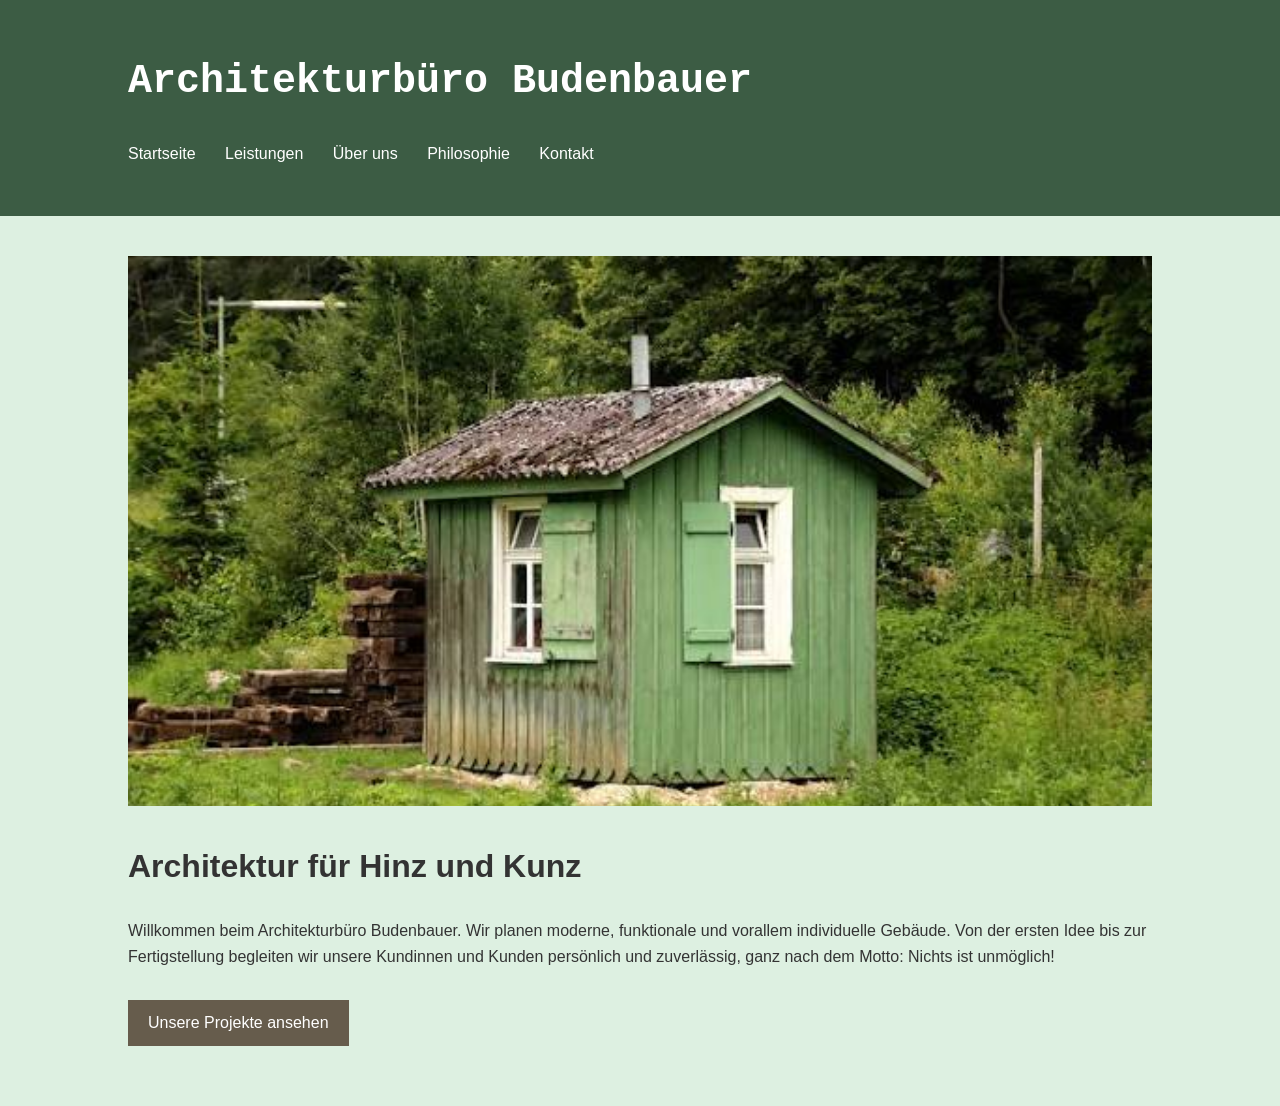
<file: index.html>
<!DOCTYPE html>
<html lang="de">

<head>
    <meta charset="UTF-8">
    <meta name="viewport" content="width=device-width, initial-scale=1.0">
    <title>Architekturbüro Budenbauer</title>
    <link rel="stylesheet" href="style.css">
</head>

<body>

<header>
    <h1>Architekturbüro Budenbauer</h1>

    <nav>
        <a href="index.html">Startseite</a>
        <a href="projekte.html">Leistungen</a>
        <a href="team.html">Über uns</a>
        <a href="philosophie.html">Philosophie</a>
        <a href="kontakt.html">Kontakt</a>
    </nav>
</header>

<main>

    <section class="start">
        <img src="startseite.jpeg" alt="Modernes Gebäude">

        <h2>Architektur für Hinz und Kunz</h2>

        <p>
            Willkommen beim Architekturbüro Budenbauer. Wir planen moderne,
            funktionale und vorallem individuelle Gebäude. Von der ersten Idee bis
            zur Fertigstellung begleiten wir unsere Kundinnen und Kunden
            persönlich und zuverlässig, ganz nach dem Motto: Nichts ist unmöglich!
        </p>

        <a class="button" href="projekt-detail.html">Unsere Projekte ansehen</a>
       
    </section>
</file>
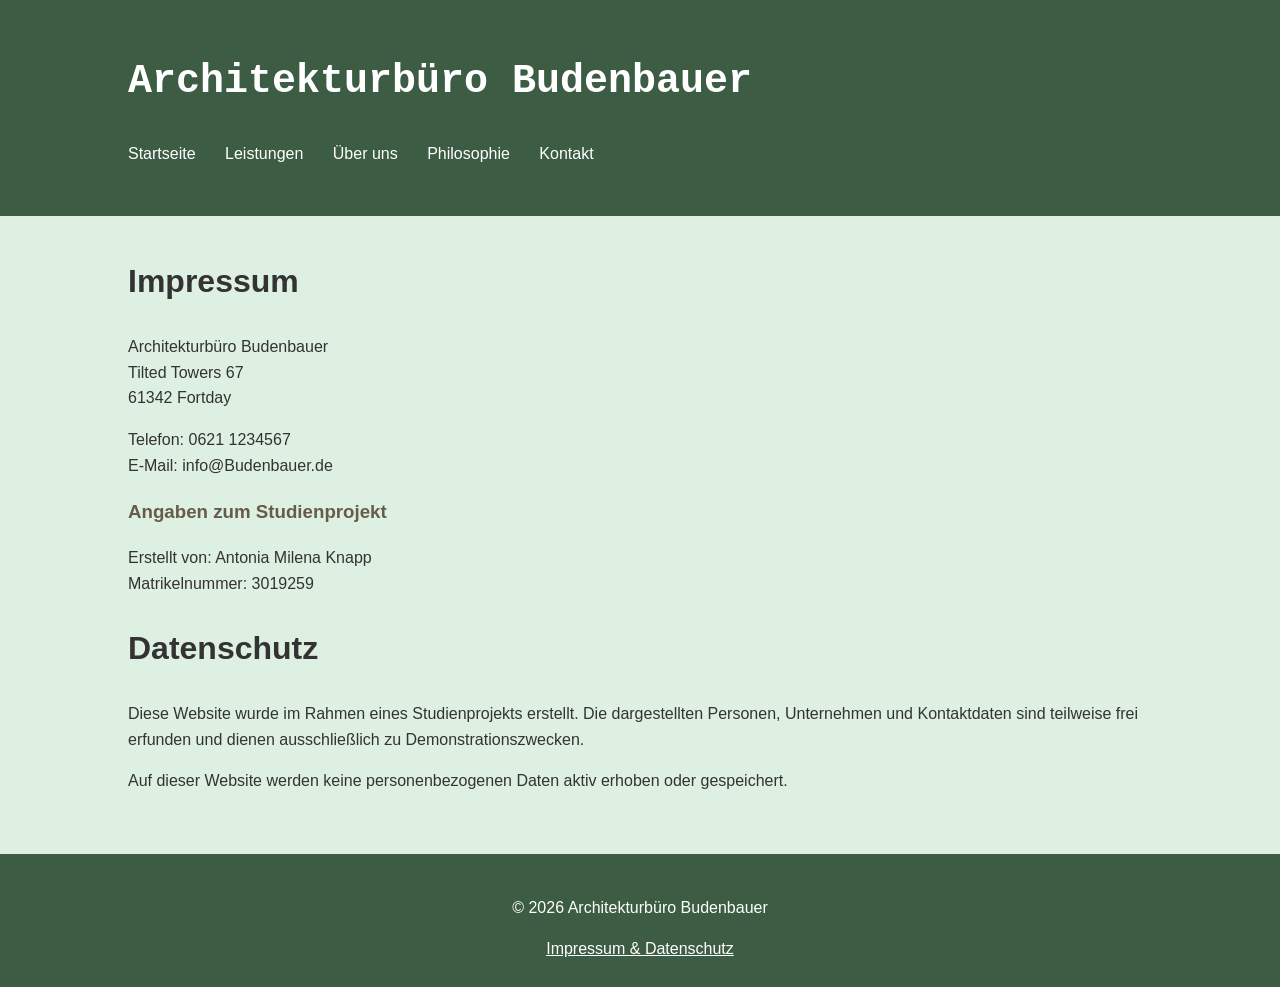
<file: impressum.html>
<!DOCTYPE html>
<html lang="de">

<head>
    <meta charset="UTF-8">
    <meta name="viewport" content="width=device-width, initial-scale=1.0">
    <title>Impressum | Budenbauer</title>
    <link rel="stylesheet" href="style.css">
</head>

<body>

<header>
    <h1>Architekturbüro Budenbauer</h1>

    <nav>
        <a href="index.html">Startseite</a>
        <a href="projekte.html">Leistungen</a>
        <a href="team.html">Über uns</a>
        <a href="philosophie.html">Philosophie</a>
        <a href="kontakt.html">Kontakt</a>
    </nav>
</header>

<main>

    <section>
        <h2>Impressum</h2>

        <p>
            Architekturbüro Budenbauer<br>
            Tilted Towers 67<br>
            61342 Fortday
        </p>

        <p>
            Telefon: 0621 1234567<br>
            E-Mail: info@Budenbauer.de
        </p>

        <h3>Angaben zum Studienprojekt</h3>

        <p>
            Erstellt von: Antonia Milena Knapp<br>
            Matrikelnummer: 3019259
        </p>

        <h2>Datenschutz</h2>

        <p>
            Diese Website wurde im Rahmen eines Studienprojekts erstellt.
            Die dargestellten Personen, Unternehmen und Kontaktdaten sind
            teilweise frei erfunden und dienen ausschließlich zu
            Demonstrationszwecken.
        </p>

        <p>
            Auf dieser Website werden keine personenbezogenen Daten
            aktiv erhoben oder gespeichert.
        </p>
    </section>

</main>

<footer>
    <p>© 2026 Architekturbüro Budenbauer</p>
    <a href="impressum.html">Impressum & Datenschutz</a>
</footer>

</body>
</html>
</file>
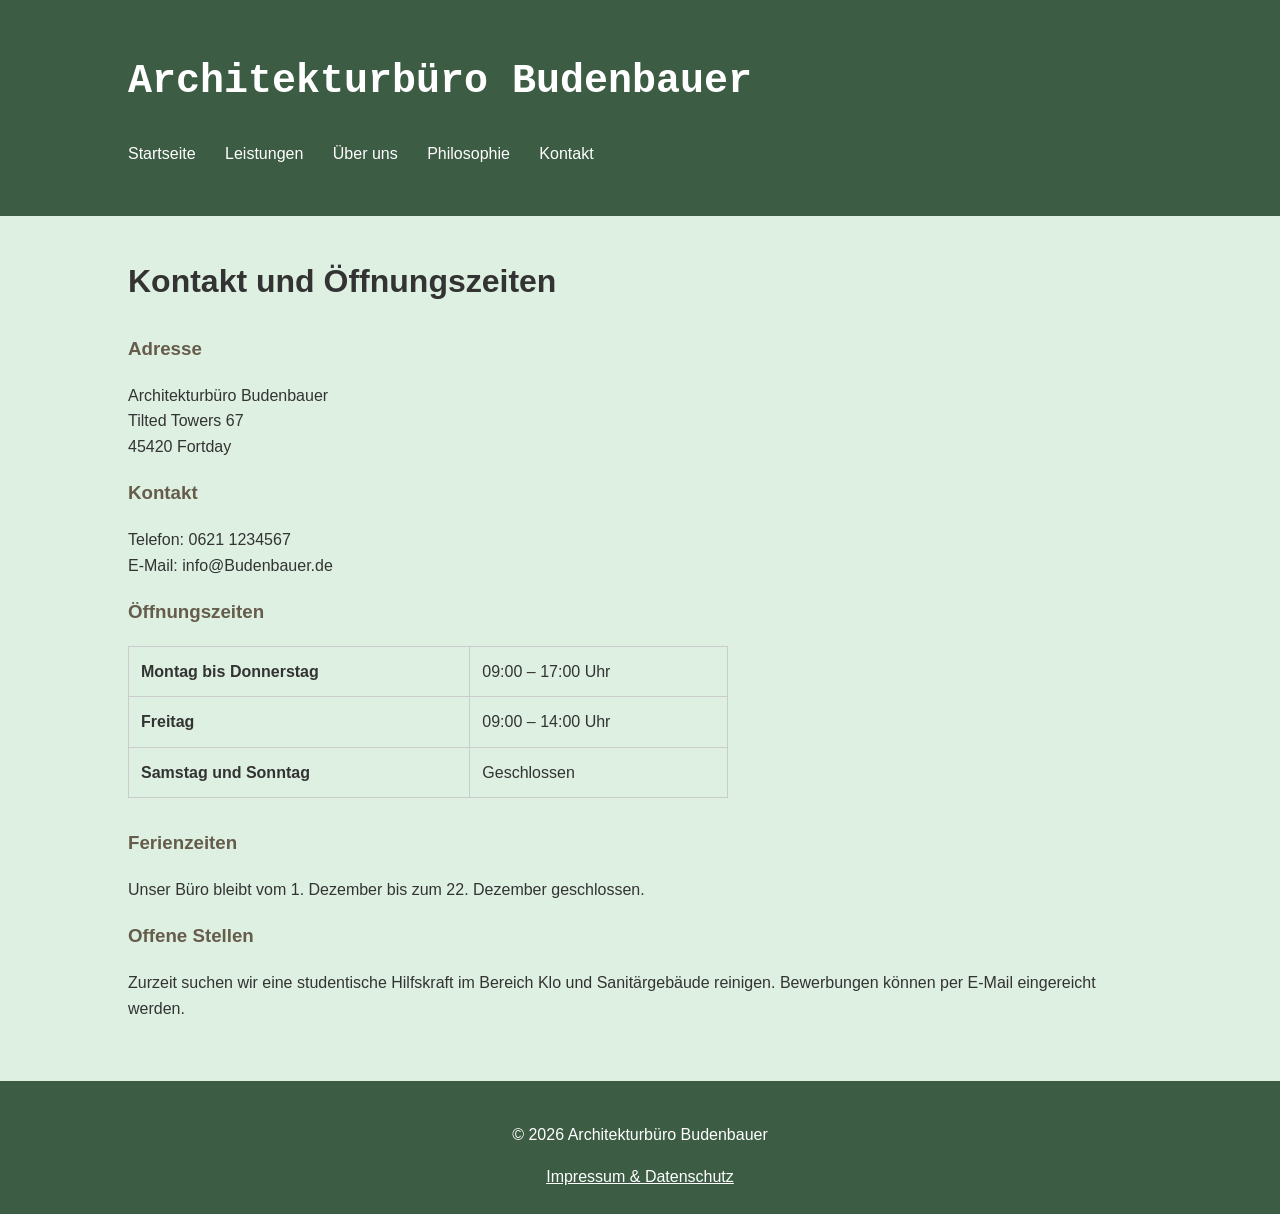
<file: kontakt.html>
<!DOCTYPE html>
<html lang="de">

<head>
    <meta charset="UTF-8">
    <meta name="viewport" content="width=device-width, initial-scale=1.0">
    <title>Kontakt | Budenbauer</title>
    <link rel="stylesheet" href="style.css">
</head>

<body>

<header>
    <h1>Architekturbüro Budenbauer</h1>

    <nav>
        <a href="index.html">Startseite</a>
        <a href="projekte.html">Leistungen</a>
        <a href="team.html">Über uns</a>
        <a href="philosophie.html">Philosophie</a>
        <a href="kontakt.html">Kontakt</a>
    </nav>
</header>

<main>

    <section>
        <h2>Kontakt und Öffnungszeiten</h2>

        <h3>Adresse</h3>

        <p>
            Architekturbüro Budenbauer<br>
            Tilted Towers 67<br>
            45420 Fortday
        </p>

        <h3>Kontakt</h3>

        <p>
            Telefon: 0621 1234567<br>
            E-Mail: info@Budenbauer.de
        </p>

        <h3>Öffnungszeiten</h3>

        <table>
            <tr>
                <td>Montag bis Donnerstag</td>
                <td>09:00 – 17:00 Uhr</td>
            </tr>

            <tr>
                <td>Freitag</td>
                <td>09:00 – 14:00 Uhr</td>
            </tr>

            <tr>
                <td>Samstag und Sonntag</td>
                <td>Geschlossen</td>
            </tr>
        </table>

        <h3>Ferienzeiten</h3>

        <p>
            Unser Büro bleibt vom 1. Dezember bis zum 22. Dezember geschlossen.
        </p>

        <h3>Offene Stellen</h3>

        <p>
            Zurzeit suchen wir eine studentische Hilfskraft im Bereich
            Klo und Sanitärgebäude reinigen. Bewerbungen können per E-Mail
            eingereicht werden.
        </p>
    </section>

</main>

<footer>
    <p>© 2026 Architekturbüro Budenbauer</p>
    <a href="impressum.html">Impressum & Datenschutz</a>
</footer>

</body>
</html>
</file>
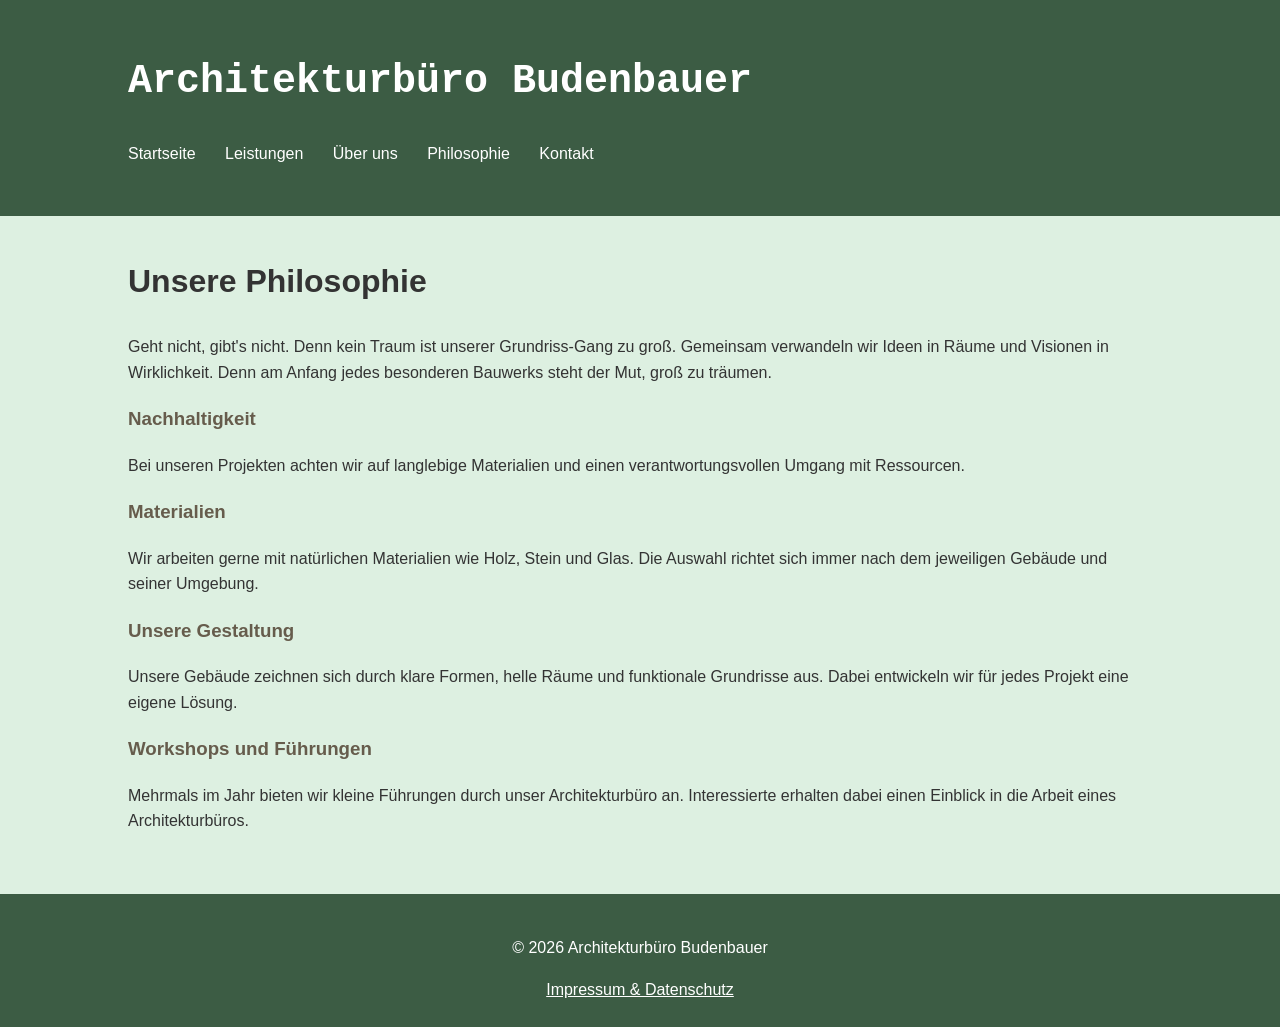
<file: philosophie.html>
<!DOCTYPE html>
<html lang="de">

<head>
    <meta charset="UTF-8">
    <meta name="viewport" content="width=device-width, initial-scale=1.0">
    <title>Unsere Philosophie | Budenbauer</title>
    <link rel="stylesheet" href="style.css">
</head>

<body>

<header>
    <h1>Architekturbüro Budenbauer</h1>

    <nav>
        <a href="index.html">Startseite</a>
        <a href="projekte.html">Leistungen</a>
        <a href="team.html">Über uns</a>
        <a href="philosophie.html">Philosophie</a>
        <a href="kontakt.html">Kontakt</a>
    </nav>
</header>

<main>

    <section>
        <h2>Unsere Philosophie</h2>

        <p>
            Geht nicht, gibt's nicht. Denn kein Traum ist unserer Grundriss-Gang zu groß. Gemeinsam verwandeln wir Ideen in Räume und Visionen in Wirklichkeit. Denn am Anfang jedes besonderen Bauwerks steht der Mut, groß zu träumen.
        </p>

        <h3>Nachhaltigkeit</h3>

        <p>
            Bei unseren Projekten achten wir auf langlebige Materialien
            und einen verantwortungsvollen Umgang mit Ressourcen.
        </p>

        <h3>Materialien</h3>

        <p>
            Wir arbeiten gerne mit natürlichen Materialien wie Holz,
            Stein und Glas. Die Auswahl richtet sich immer nach dem
            jeweiligen Gebäude und seiner Umgebung.
        </p>

        <h3>Unsere Gestaltung</h3>

        <p>
            Unsere Gebäude zeichnen sich durch klare Formen,
            helle Räume und funktionale Grundrisse aus.
            Dabei entwickeln wir für jedes Projekt eine eigene Lösung.
        </p>

        <h3>Workshops und Führungen</h3>

        <p>
            Mehrmals im Jahr bieten wir kleine Führungen durch unser
            Architekturbüro an. Interessierte erhalten dabei einen
            Einblick in die Arbeit eines Architekturbüros.
        </p>
    </section>

</main>

<footer>
    <p>© 2026 Architekturbüro Budenbauer</p>
    <a href="impressum.html">Impressum & Datenschutz</a>
</footer>

</body>
</html>
</file>
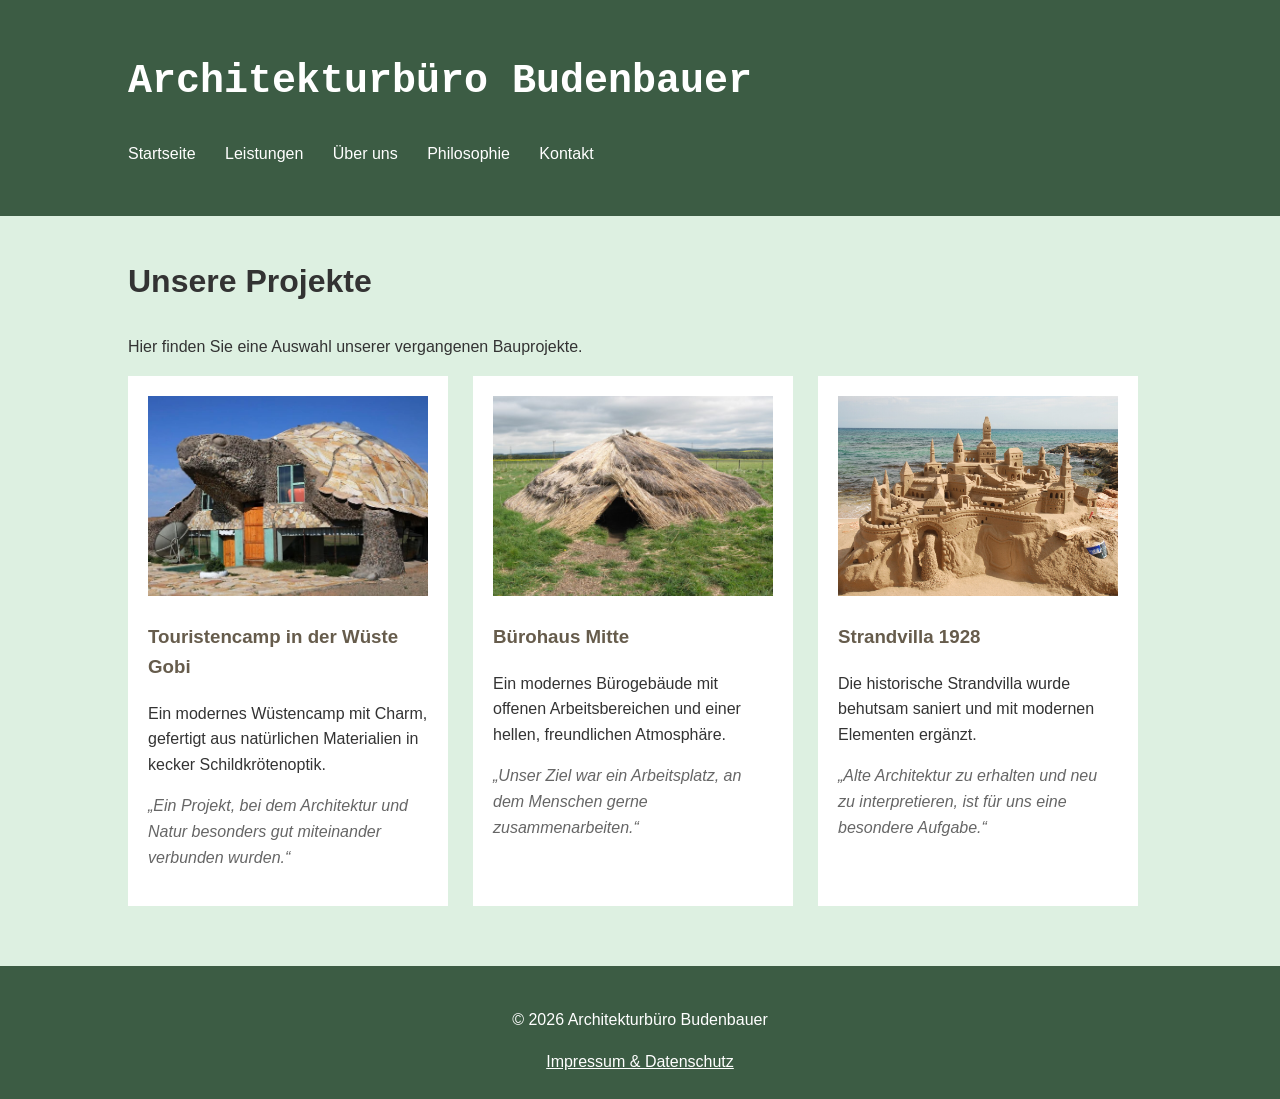
<file: projekt-detail.html>
<!DOCTYPE html>
<html lang="de">

<head>
    <meta charset="UTF-8">
    <meta name="viewport" content="width=device-width, initial-scale=1.0">
    <title>Projekte | Budenbauer</title>
    <link rel="stylesheet" href="style.css">
</head>

<body>

<header>
    <h1>Architekturbüro Budenbauer</h1>

    <nav>
        <a href="index.html">Startseite</a>
        <a href="projekte.html">Leistungen</a>
        <a href="team.html">Über uns</a>
        <a href="philosophie.html">Philosophie</a>
        <a href="kontakt.html">Kontakt</a>
    </nav>
</header>

<main>

    <section>
        <h2>Unsere Projekte</h2>

        <p>
            Hier finden Sie eine Auswahl unserer vergangenen Bauprojekte.
        </p>

        <div class="karten">

            <div class="projekt">
                <img src="Schildkröte.webp" alt="Modernes Wohnhaus">

                <h3>Touristencamp in der Wüste Gobi</h3>

                <p>
                    Ein modernes Wüstencamp mit Charm,
                    gefertigt aus natürlichen Materialien in kecker Schildkrötenoptik.
                </p>

                <p class="notiz">
                    „Ein Projekt, bei dem Architektur und Natur
                    besonders gut miteinander verbunden wurden.“
                </p>

                
            </div>

            <div class="projekt">
                <img src="Hütte.jpg" alt="Hütte">

                <h3>Bürohaus Mitte</h3>

                <p>
                    Ein modernes Bürogebäude mit offenen Arbeitsbereichen
                    und einer hellen, freundlichen Atmosphäre.
                </p>

                <p class="notiz">
                    „Unser Ziel war ein Arbeitsplatz, an dem Menschen
                    gerne zusammenarbeiten.“
                </p>
            </div>

            <div class="projekt">
                <img src="Sandburg.jpg" alt="Sandburg">

                <h3>Strandvilla 1928</h3>

                <p>
                    Die historische Strandvilla wurde behutsam saniert
                    und mit modernen Elementen ergänzt.
                </p>

                <p class="notiz">
                    „Alte Architektur zu erhalten und neu zu interpretieren,
                    ist für uns eine besondere Aufgabe.“
                </p>
            </div>

        </div>
    </section>

</main>

<footer>
    <p>© 2026 Architekturbüro Budenbauer</p>
    <a href="impressum.html">Impressum & Datenschutz</a>
</footer>

</body>
</html>
</file>
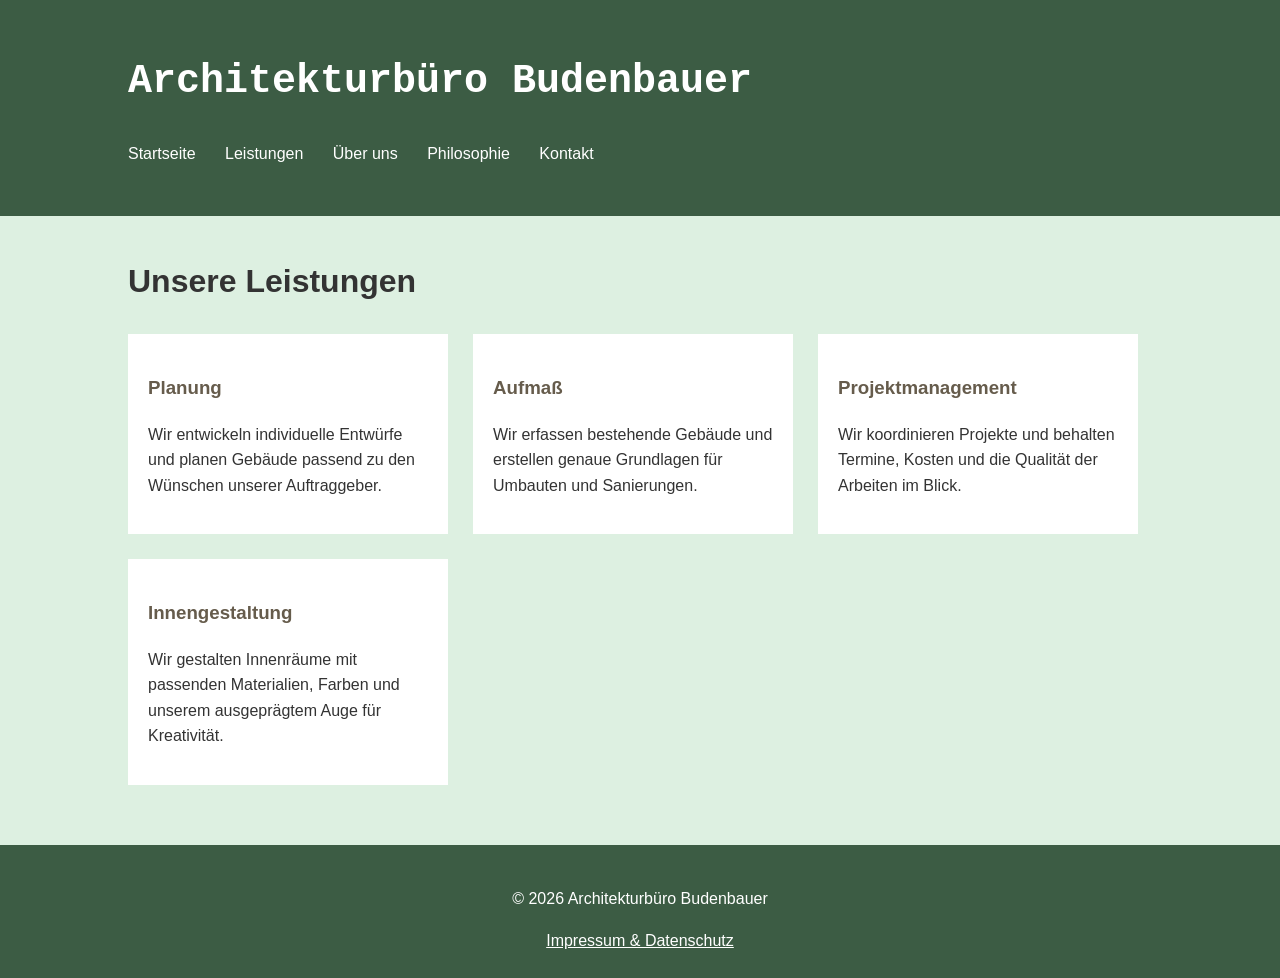
<file: projekte.html>
<!DOCTYPE html>
<html lang="de">

<head>
    <meta charset="UTF-8">
    <meta name="viewport" content="width=device-width, initial-scale=1.0">
    <title>Architekturbüro Budenbauer</title>
    <link rel="stylesheet" href="style.css">
</head>

<body>

<header>
    <h1>Architekturbüro Budenbauer</h1>

    <nav>
        <a href="index.html">Startseite</a>
        <a href="projekte.html">Leistungen</a>
        <a href="team.html">Über uns</a>
        <a href="philosophie.html">Philosophie</a>
        <a href="kontakt.html">Kontakt</a>
    </nav>
</header>

<main>

    <section>
        <h2>Unsere Leistungen</h2>

        <div class="karten">

            <div class="karte">
                <h3>Planung</h3>
                <p>
                    Wir entwickeln individuelle Entwürfe und planen Gebäude
                    passend zu den Wünschen unserer Auftraggeber.
                </p>
            </div>

            <div class="karte">
                <h3>Aufmaß</h3>
                <p>
                    Wir erfassen bestehende Gebäude und erstellen genaue
                    Grundlagen für Umbauten und Sanierungen.
                </p>
            </div>

            <div class="karte">
                <h3>Projektmanagement</h3>
                <p>
                    Wir koordinieren Projekte und behalten Termine,
                    Kosten und die Qualität der Arbeiten im Blick.
                </p>
            </div>

            <div class="karte">
                <h3>Innengestaltung</h3>
                <p>
                    Wir gestalten Innenräume mit passenden Materialien,
                    Farben und unserem ausgeprägtem Auge für Kreativität.
                </p>
            </div>

        </div>
    </section>

</main>

<footer>
    <p>© 2026 Architekturbüro Budenbauer</p>
    <a href="impressum.html">Impressum & Datenschutz</a>
</footer>

</body>
</html>
</file>
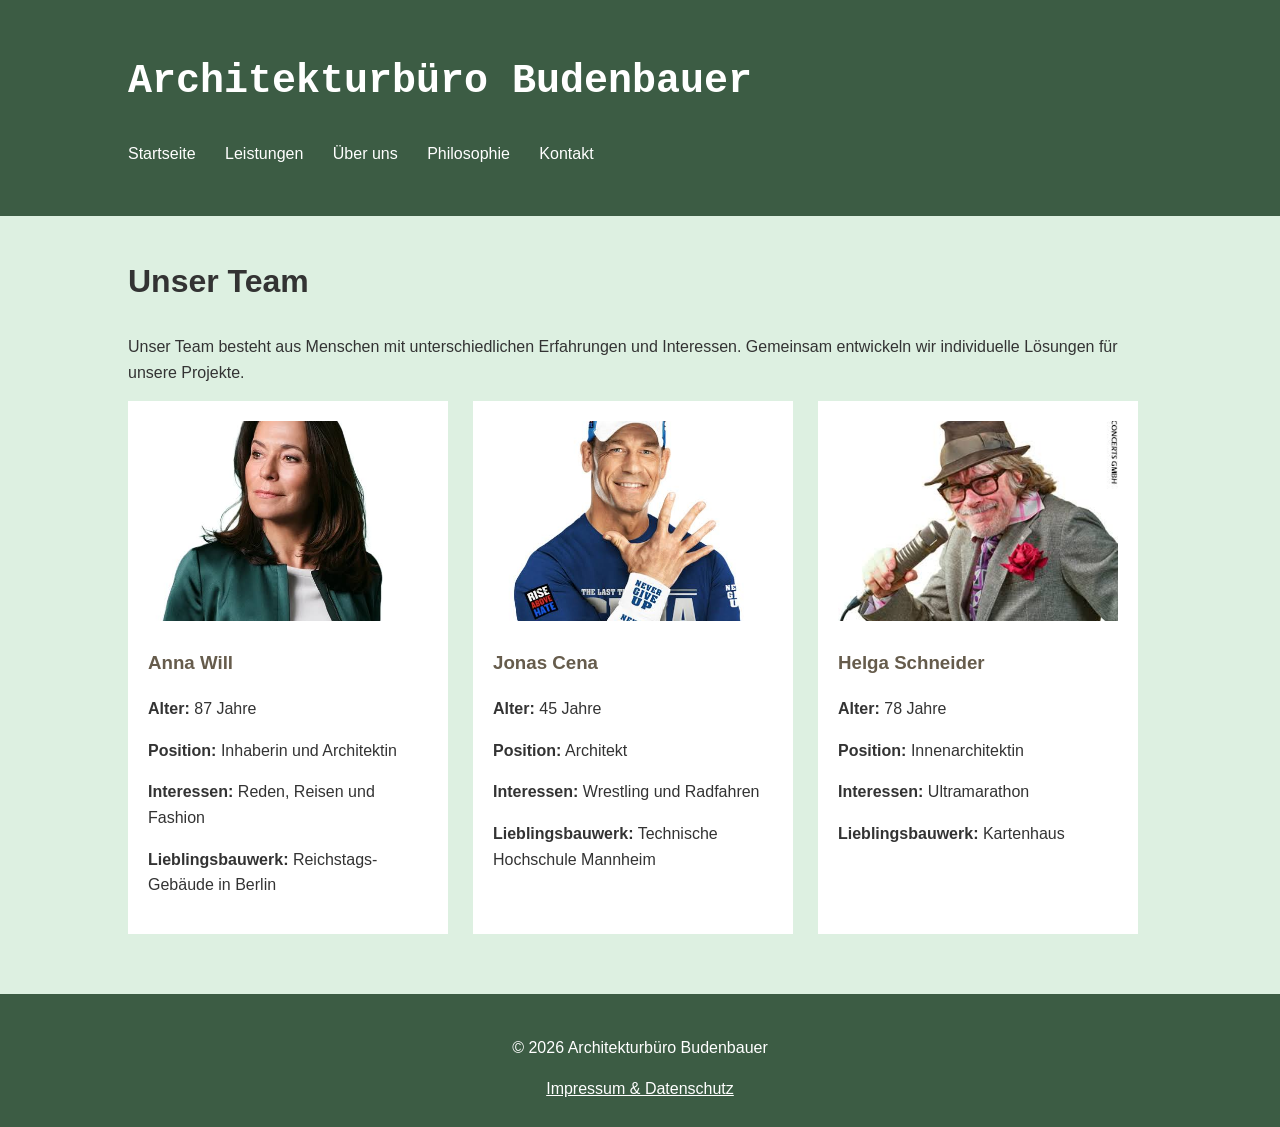
<file: team.html>
<!DOCTYPE html>
<html lang="de">

<head>
    <meta charset="UTF-8">
    <meta name="viewport" content="width=device-width, initial-scale=1.0">
    <title>Über uns | Budenbauer</title>
    <link rel="stylesheet" href="style.css">
</head>

<body>

<header>
    <h1>Architekturbüro Budenbauer</h1>

    <nav>
        <a href="index.html">Startseite</a>
        <a href="projekte.html">Leistungen</a>
        <a href="team.html">Über uns</a>
        <a href="philosophie.html">Philosophie</a>
        <a href="kontakt.html">Kontakt</a>
    </nav>
</header>

<main>

    <section>
        <h2>Unser Team</h2>

        <p>
            Unser Team besteht aus Menschen mit unterschiedlichen
            Erfahrungen und Interessen. Gemeinsam entwickeln wir
            individuelle Lösungen für unsere Projekte.
        </p>

        <div class="karten">

            <div class="teammitglied">
                <img src="anna_will.jpeg" alt="Anna Will">

                <h3>Anna Will</h3>

                <p><strong>Alter:</strong> 87 Jahre</p>
                <p><strong>Position:</strong> Inhaberin und Architektin</p>
                <p><strong>Interessen:</strong> Reden, Reisen und Fashion</p>
                <p><strong>Lieblingsbauwerk:</strong> Reichstags-Gebäude in Berlin</p>
            </div>

            <div class="teammitglied">
                <img src="jona_cena.jpeg" alt="Jonas Cena">

                <h3>Jonas Cena</h3>

                <p><strong>Alter:</strong> 45 Jahre</p>
                <p><strong>Position:</strong> Architekt</p>
                <p><strong>Interessen:</strong> Wrestling  und Radfahren</p>
                <p><strong>Lieblingsbauwerk:</strong> Technische Hochschule Mannheim</p>
            </div>

            <div class="teammitglied">
                <img src="helga_schneider.jpeg" alt="Helga Schneider">

                <h3>Helga Schneider</h3>

                <p><strong>Alter:</strong> 78 Jahre</p>
                <p><strong>Position:</strong> Innenarchitektin</p>
                <p><strong>Interessen:</strong> Ultramarathon</p>
                <p><strong>Lieblingsbauwerk:</strong> Kartenhaus</p>
            </div>

        </div>
    </section>

</main>

<footer>
    <p>© 2026 Architekturbüro Budenbauer</p>
    <a href="impressum.html">Impressum & Datenschutz</a>
</footer>

</body>
</html>
</file>
<file: style.css>
body {
    margin: 0;
    font-family: Arial, sans-serif;
    background-color: #ddf0e1;
    color: #333333;
    line-height: 1.6;
}

header {
    background-color: #3c5c44;
    color: white;
    padding: 50px 10%;
}

header h1 {
    font-family: Courier New, sans-serif;
    margin-top: 0;
    font-size: 40px;
}

nav a {
    color: white;
    text-decoration: none;
    margin-right: 25px;
}

nav a:hover {
    text-decoration: underline;
}


main {
    width: 80%;
    max-width: 1200px;
    margin: 40px auto;
}

section {
    margin-bottom: 60px;
}

h2 {
    font-size: 32px;
}

h3 {
    color: #665c4c;
}


img {
    max-width: 100%;
    height: auto;
}

.start img {
    width: 100%;
    max-height: 550px;
    object-fit: cover;
}

.grosses-bild {
    width: 100%;
    max-height: 600px;
    object-fit: cover;
}



.karten {
    display: flex;
    flex-wrap: wrap;
    gap: 25px;
}

.karte,
.projekt,
.teammitglied {
    background-color: white;
    padding: 20px;
    width: 280px;
}

.projekt img,
.teammitglied img {
    width: 100%;
    height: 200px;
    object-fit: cover;
}


.notiz {
    font-style: italic;
    color: #666666;
}


.button {
    display: inline-block;
    background-color: #665c4c;
    color: white;
    text-decoration: none;
    padding: 10px 20px;
    margin-top: 15px;
}

.button:hover {
    background-color: #403a31;
}


table {
    width: 100%;
    max-width: 600px;
    border-collapse: collapse;
    margin-bottom: 30px;
}

td {
    border: 1px solid #cccccc;
    padding: 12px;
}

td:first-child {
    font-weight: bold;
}


.bildergalerie {
    display: flex;
    flex-wrap: wrap;
    gap: 15px;
    margin-bottom: 30px;
}

.bildergalerie img {
    width: 30%;
    min-width: 250px;
}


footer {
    background-color: #3c5c44;
    color: white;
    text-align: center;
    padding: 25px;
}

footer a {
    color: white;
}


@media (max-width: 700px) {

    nav a {
        display: block;
        margin-bottom: 10px;
    }

    main {
        width: 90%;
    }

    .karte,
    .projekt,
    .teammitglied {
        width: 100%;
    }

    .bildergalerie img {
        width: 100%;
    }
}
</file>
